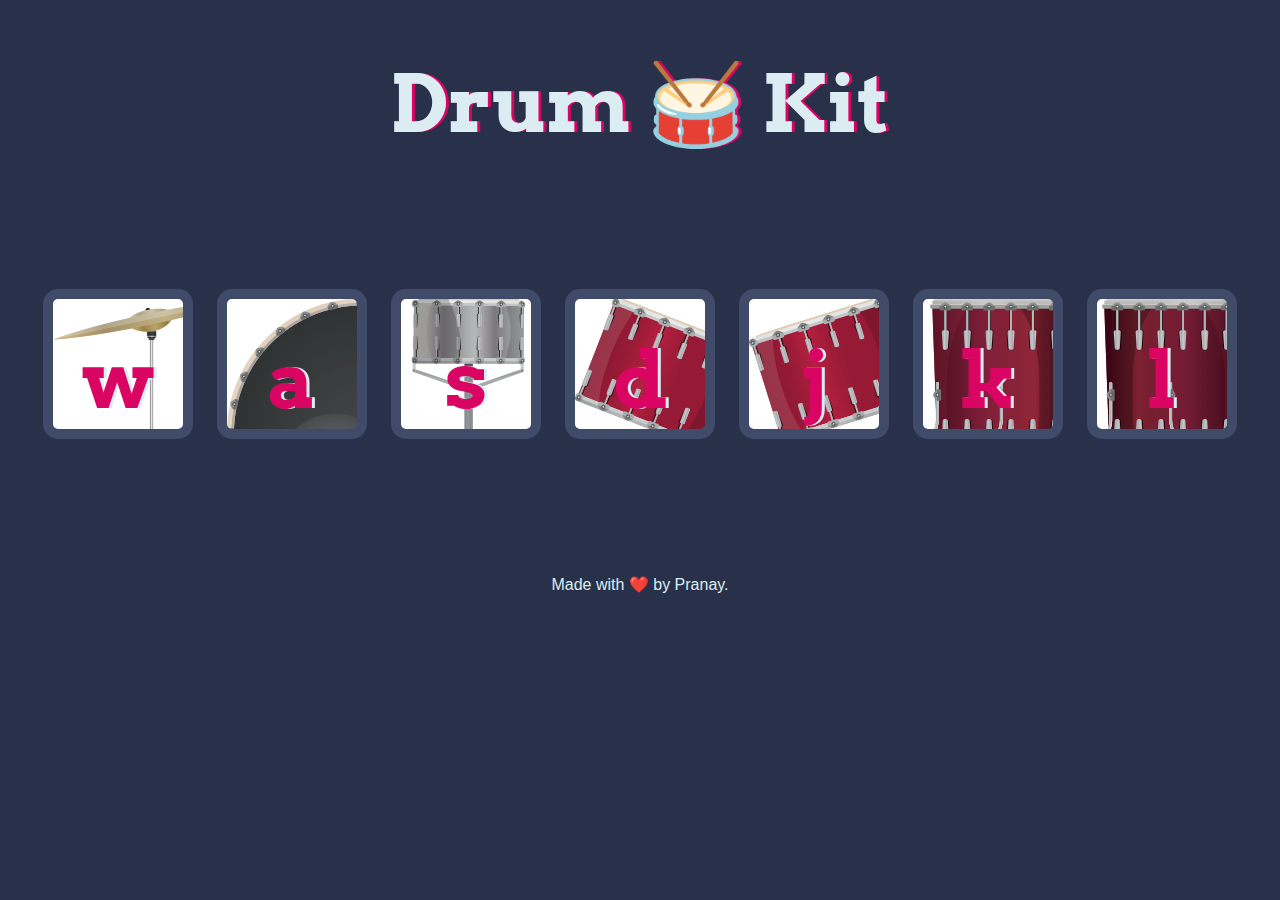
<file: Drum Kit/index.html>
<!DOCTYPE html>
<html lang="en" dir="ltr">

<head>
  <meta charset="utf-8">
  <title>Drum Kit</title>
  <link rel="stylesheet" href="styles.css">
  <link href="https://fonts.googleapis.com/css?family=Arvo" rel="stylesheet">
</head>

<body>

  <h1 id="title">Drum 🥁 Kit</h1>
  <div class="set">
    <button class="w drum">w</button>
    <button class="a drum">a</button>
    <button class="s drum">s</button>
    <button class="d drum">d</button>
    <button class="j drum">j</button>
    <button class="k drum">k</button>
    <button class="l drum">l</button>
  </div>


  <footer>
    Made with ❤️ by Pranay.
  </footer>


  <script src="index.js"></script>
</body>

</html>
</file>
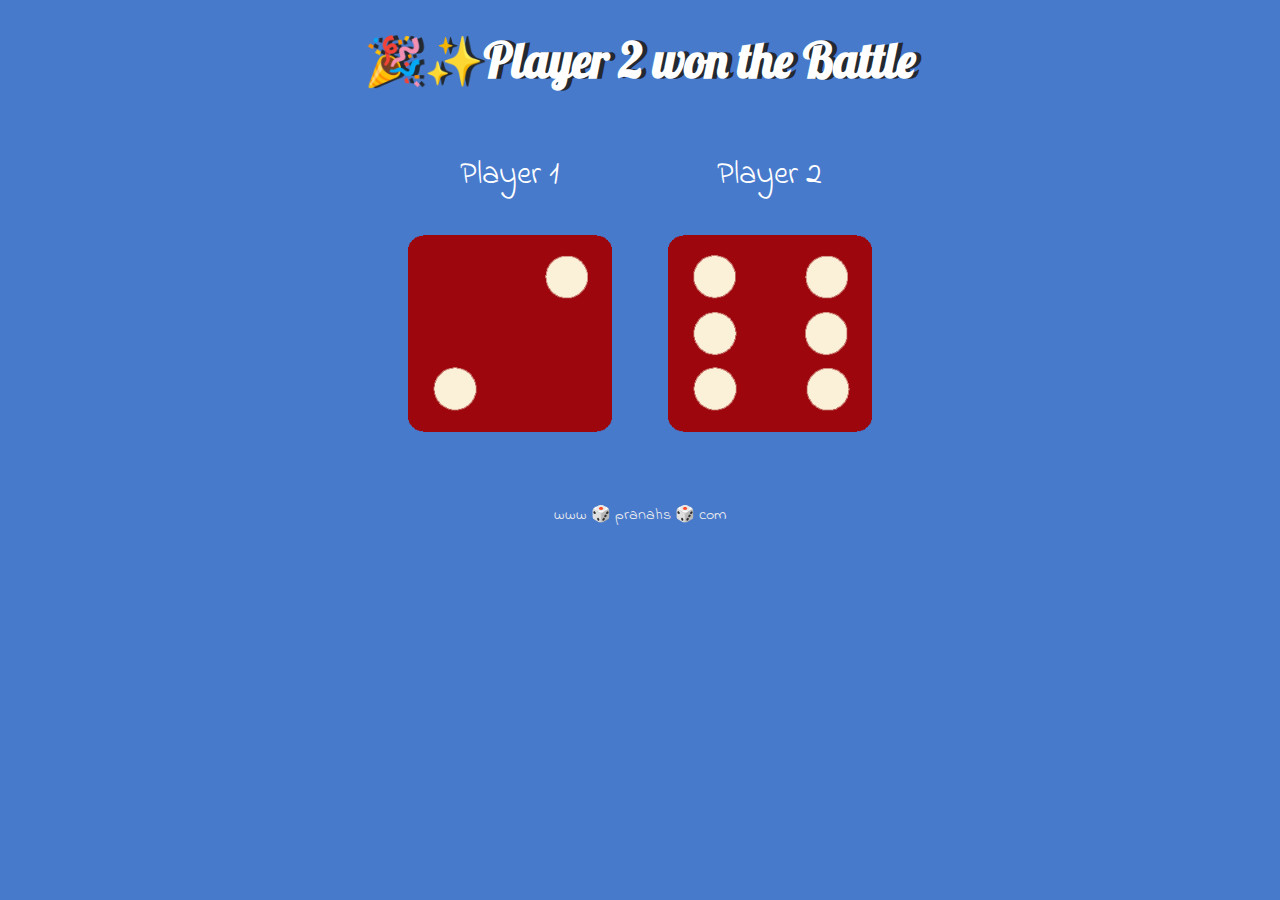
<file: Dicee Challenge/dicee.html>
<!DOCTYPE html>
<html lang="en" dir="ltr">
  <head>
    <meta charset="utf-8">
    <title>Dicee</title>
    <link rel="stylesheet" href="styles.css">
    <link href="https://fonts.googleapis.com/css?family=Indie+Flower|Lobster" rel="stylesheet">

  </head>
  <body>

    <div class="container">
      <h1>Refresh Me</h1>

      <div class="dice">
        <p>Player 1</p>
        <img class="img1" src="images/dice6.png">
      </div>

      <div class="dice">
        <p>Player 2</p>
        <img class="img2" src="images/dice6.png">
      </div>

    </div>


    <script src="index.js"></script>
  </body>

  <footer>
    www 🎲 pranahs 🎲 com
  </footer>
</html>
</file>
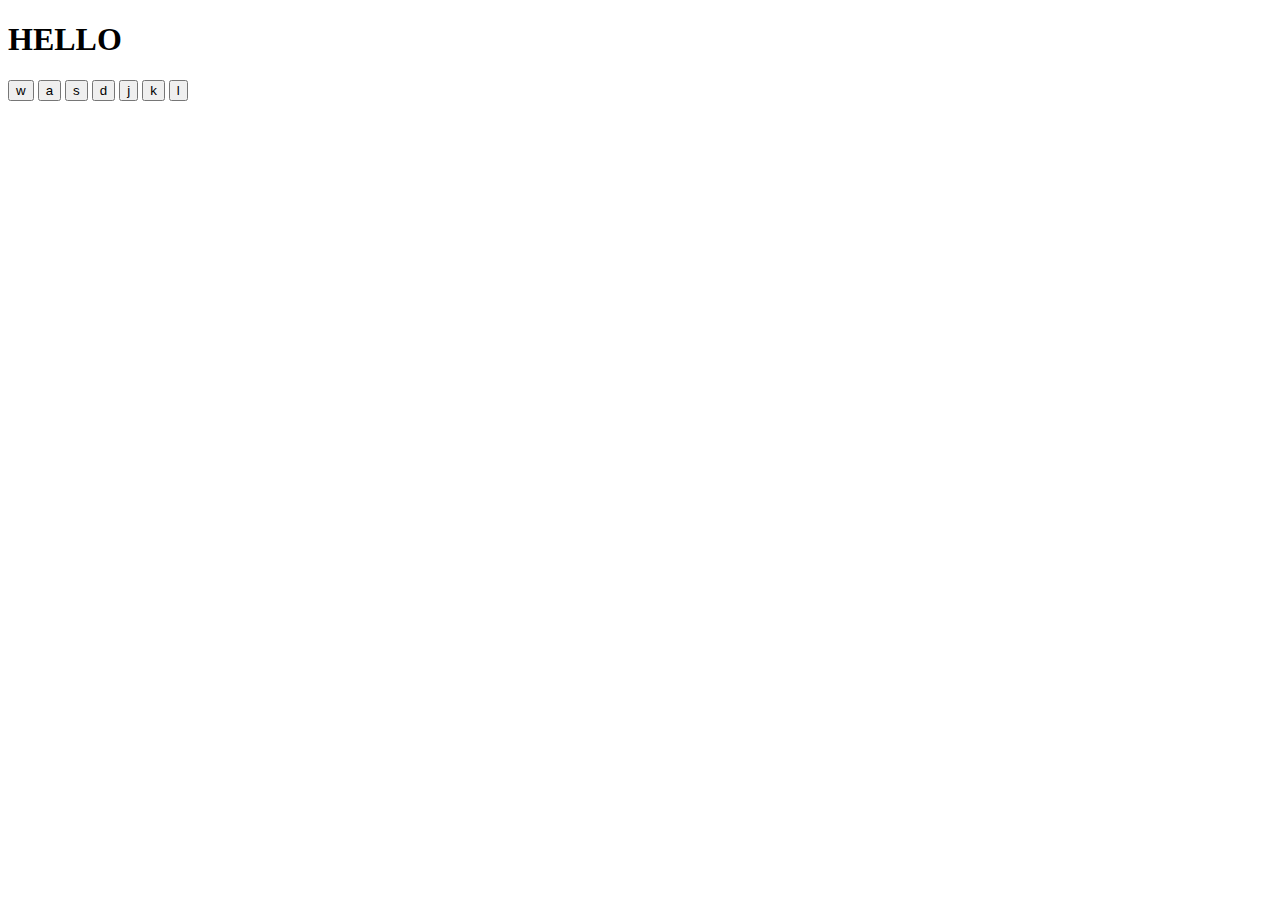
<file: Drum Kit/jquery_project/j_index.html>
<!DOCTYPE html>
<html lang="en">
<head>
    <meta charset="UTF-8">
    <meta http-equiv="X-UA-Compatible" content="IE=edge">
    <meta name="viewport" content="width=device-width, initial-scale=1.0">
    <title>jquery_project</title>

    <link rel="stylesheet" href="j_style.css">

</head>
<body>

    <h1 id="23">HELLO</h1>

    <button class="w drum">w</button>
    <button class="a drum">a</button>
    <button class="s drum">s</button>
    <button class="d drum">d</button>
    <button class="j drum">j</button>
    <button class="k drum">k</button>
    <button class="l drum">l</button>


<script src="https://code.jquery.com/jquery-3.6.0.slim.min.js" integrity="sha256-u7e5khyithlIdTpu22PHhENmPcRdFiHRjhAuHcs05RI=" crossorigin="anonymous"></script>
<script src="j_script.js"></script>

</body>
</html>
</file>
<file: Drum Kit/styles.css>
body {
  text-align: center;
  background-color: #283149;
}

h1 {
  font-size: 5rem;
  color: #DBEDF3;
  font-family: "Arvo", cursive;
  text-shadow: 3px 0 #DA0463;

}

footer {
  color: #DBEDF3;
  font-family: sans-serif;
}

.w {
  background-image:url("images/crash.png");

}

.a {
  background-image:url("images/kick.png");

}

.s {
  background-image:url("images/snare.png");

}

.d {
  background-image:url("images/tom1.png");

}

.j {
  background-image:url("images/tom2.png");
}

.k {
  background-image:url("images/tom3.png");

}

.l {
  background-image:url("images/tom4.png");

}

.set {
  margin: 10% auto;
}

.game-over {
  background-color: red;
  opacity: 0.8;
}

.pressed {
  box-shadow: 0 3px 4px 0 #DBEDF3;
  opacity: 0.5;
}

.red {
  color: red;
}

.drum {
  outline: none;
  border: 10px solid #404B69;
  font-size: 5rem;
  font-family: 'Arvo', cursive;
  line-height: 2;
  font-weight: 900;
  color: #DA0463;
  text-shadow: 3px 0 #DBEDF3;
  border-radius: 15px;
  display: inline-block;
  width: 150px;
  height: 150px;
  text-align: center;
  margin: 10px;
  background-color: white;
}
</file>
<file: Dicee Challenge/styles.css>
.container {
  width: 70%;
  margin: auto;
  text-align: center;
}

.dice {
  text-align: center;
  display: inline-block;

}

body {
  background-color: #487acc;
}

h1 {
  margin: 30px;
  font-family: 'Lobster', cursive;
  text-shadow: 5px 0 #232931;
  font-size: 3rem;
  color: #fff;
}

p {
  font-size: 2rem;
  color: #fff;
  font-family: 'Indie Flower', cursive;
}

img {
  width: 80%;
}

footer {
  margin-top: 5%;
  color: #EEEEEE;
  text-align: center;
  font-family: 'Indie Flower', cursive;

}
</file>
<file: Drum Kit/jquery_project/j_style.css>
#23{
    color: brown;
}

.body{
    background-color: black;
}
</file>
